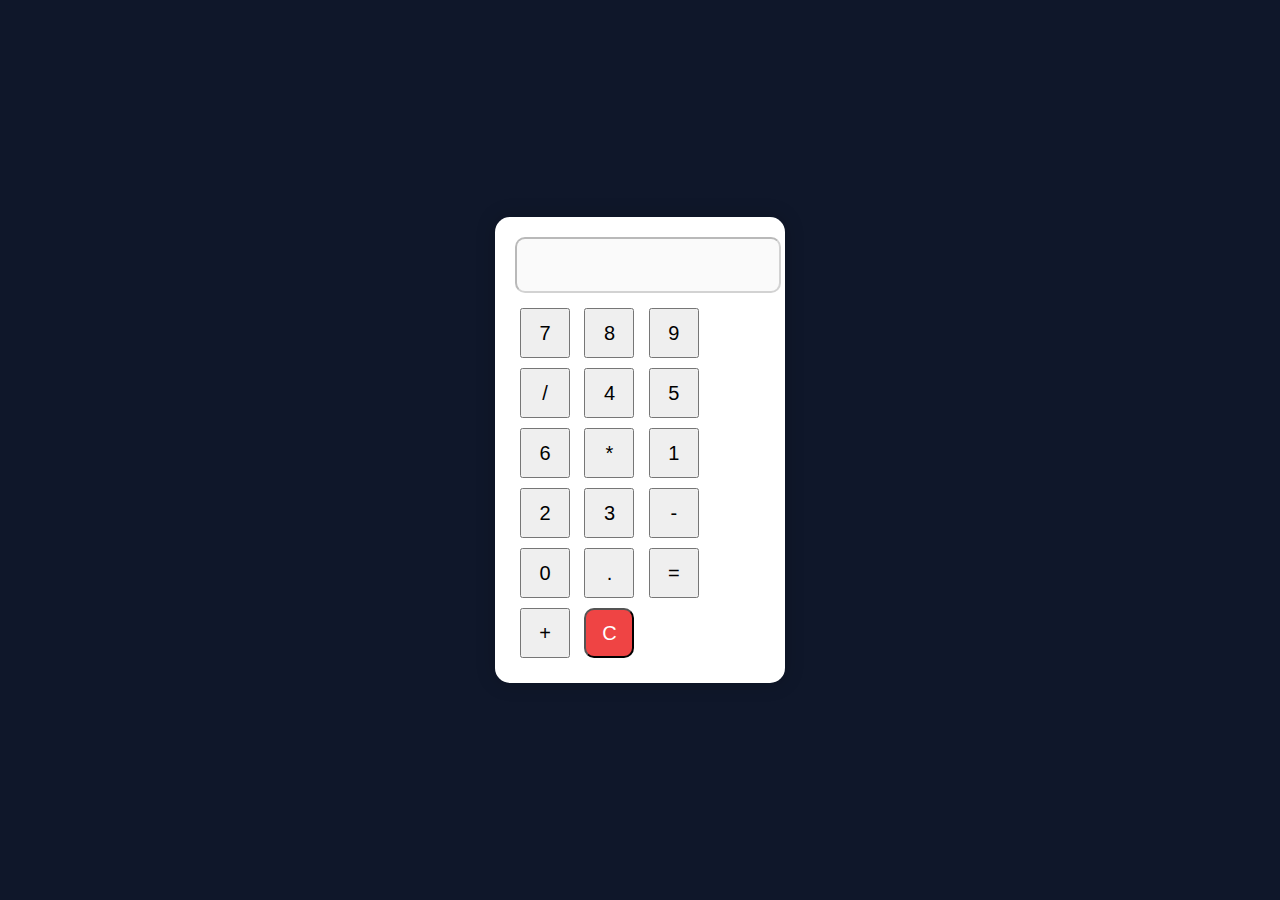
<file: index.html>
<!DOCTYPE html>
<html lang="en">
<head>
  <meta charset="UTF-8" />
  <title>Simple Calculator</title>
  <link rel="stylesheet" href="style.css" />
</head>
<body>

  <div class="calc">
    <input type="text" id="display" disabled>

    <div class="buttons">
      <button onclick="press('7')">7</button>
      <button onclick="press('8')">8</button>
      <button onclick="press('9')">9</button>
      <button onclick="press('/')">/</button>

      <button onclick="press('4')">4</button>
      <button onclick="press('5')">5</button>
      <button onclick="press('6')">6</button>
      <button onclick="press('*')">*</button>

      <button onclick="press('1')">1</button>
      <button onclick="press('2')">2</button>
      <button onclick="press('3')">3</button>
      <button onclick="press('-')">-</button>

      <button onclick="press('0')">0</button>
      <button onclick="press('.')">.</button>
      <button onclick="calculate()">=</button>
      <button onclick="press('+')">+</button>

      <button class="clear" onclick="clearDisplay()">C</button>
    </div>
  </div>

  <script src="script.js"></script>
</body>
</html>
</file>
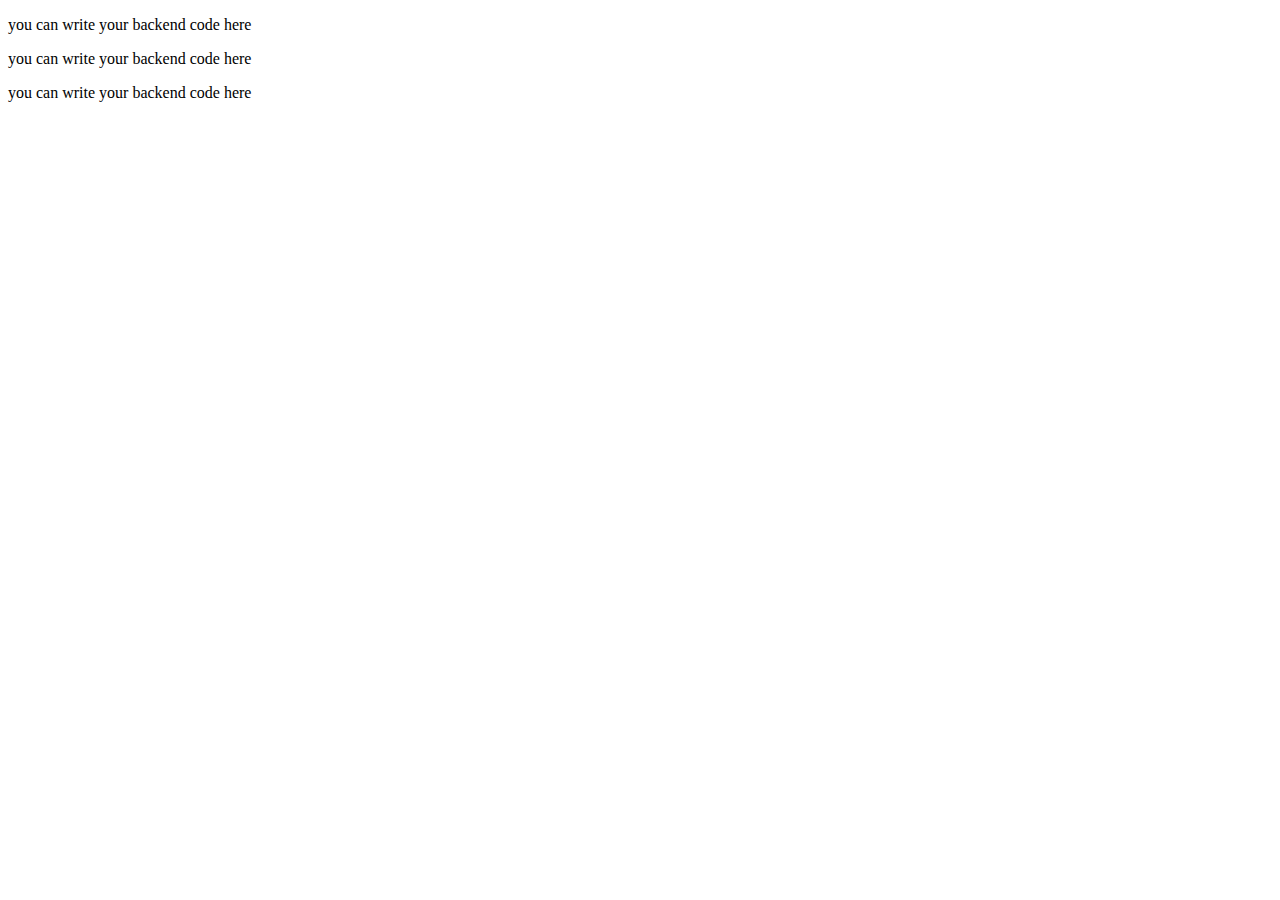
<file: backend/back.html>
<!DOCTYPE html>
<html lang="en">
<head>
  <meta charset="UTF-8">
  <meta name="viewport" content="width=device-width, initial-scale=1.0">
  <title>Document</title>
</head>
<body></body>
  <p> you can write your backend code here </p>
  <p> you can write your backend code here </p>
  <p> you can write your backend code here </p>
</body>

</html>
</file>
<file: style.css>
body {
  margin: 0;
  padding: 0;
  background: #0f172a;
  display: flex;
  justify-content: center;
  align-items: center;
  height: 100vh;
  font-family: Arial, sans-serif;
}

.calc {
  background: white;
  padding: 20px;
  border-radius: 15px;
  width: 250px;
  box-shadow: 0 0 20px rgba(0,0,0,0.2);
}

#display {
  width: 100%;
  height: 50px;
  font-size: 20px;
  margin-bottom: 10px;
  text-align: right;
  padding-right: 10px;
  border-radius: 10px;
}

.buttons button {
  width: 50px;
  height: 50px;
  margin: 5px;
  font-size: 20px;
  cursor: pointer;
}

.clear {
  width: 100%;
  background: #ef4444;
  color: white;
  border-radius: 10px;
}
</file>
